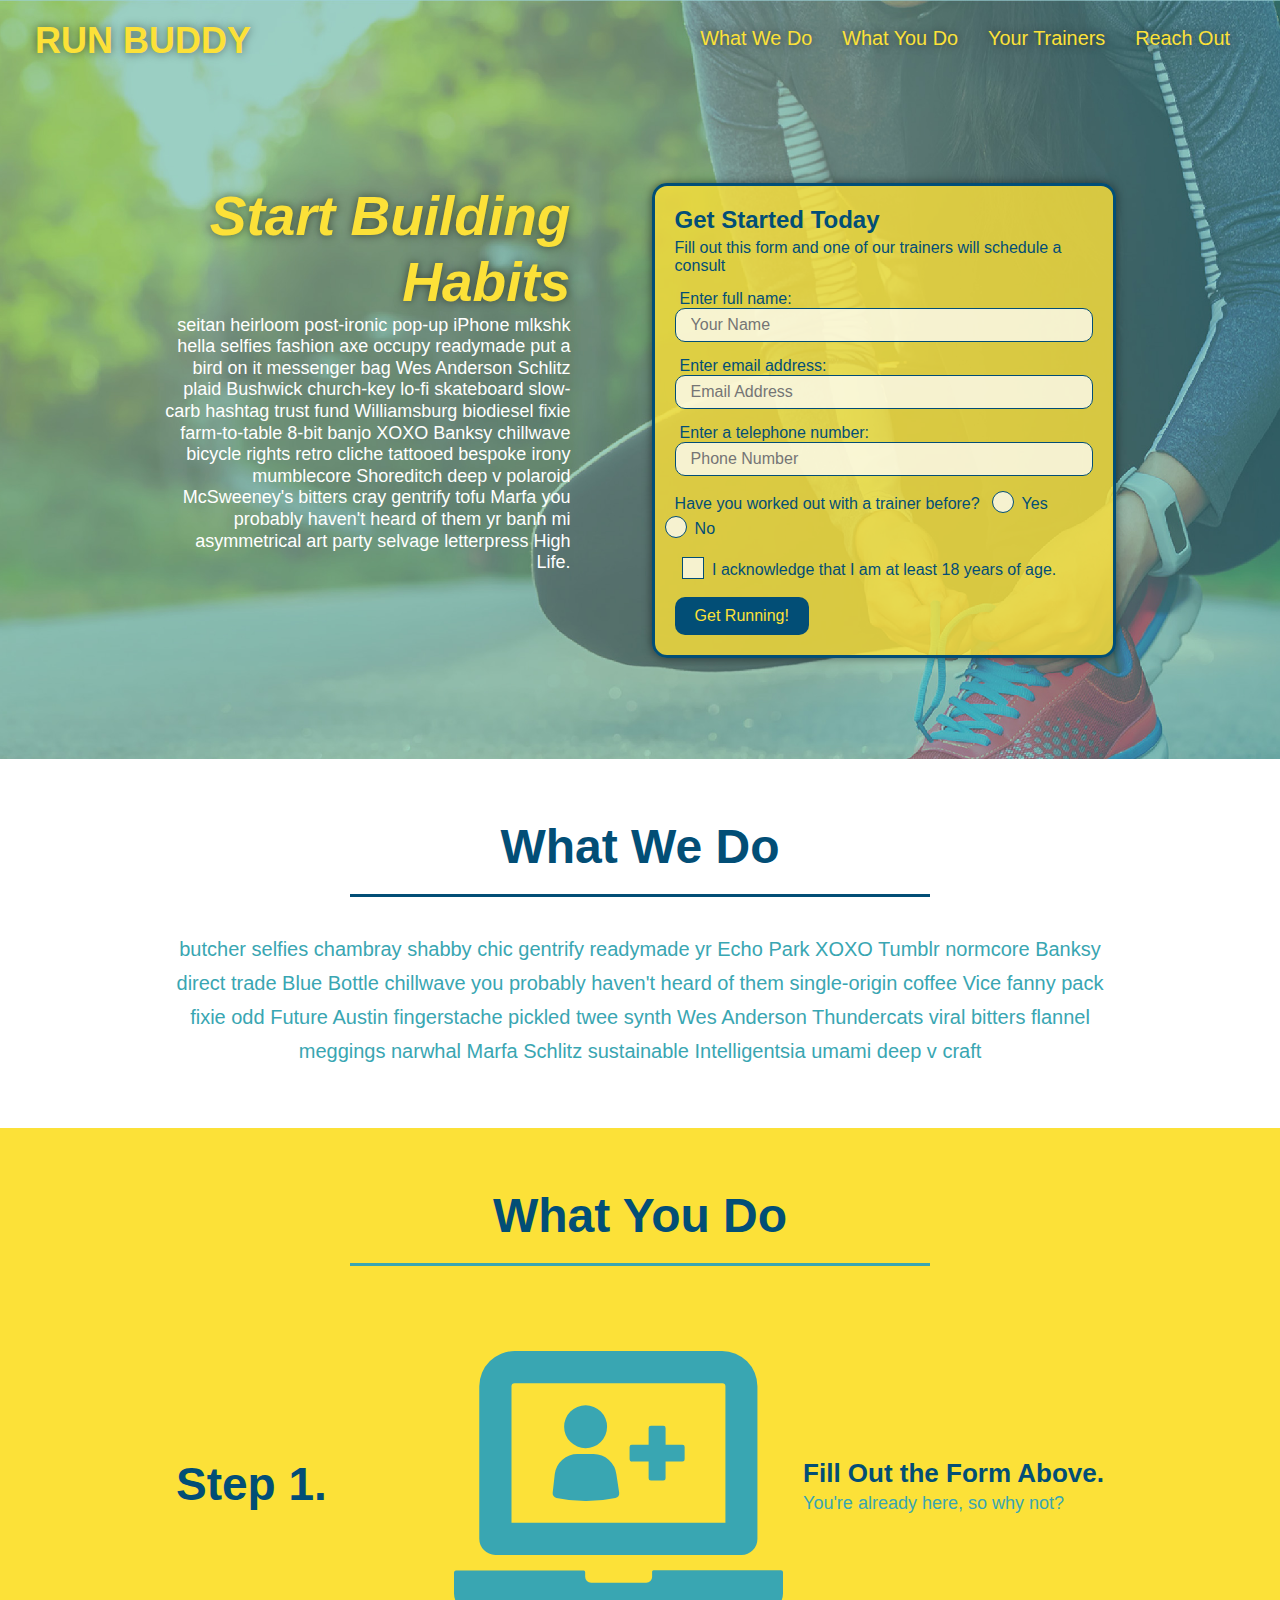
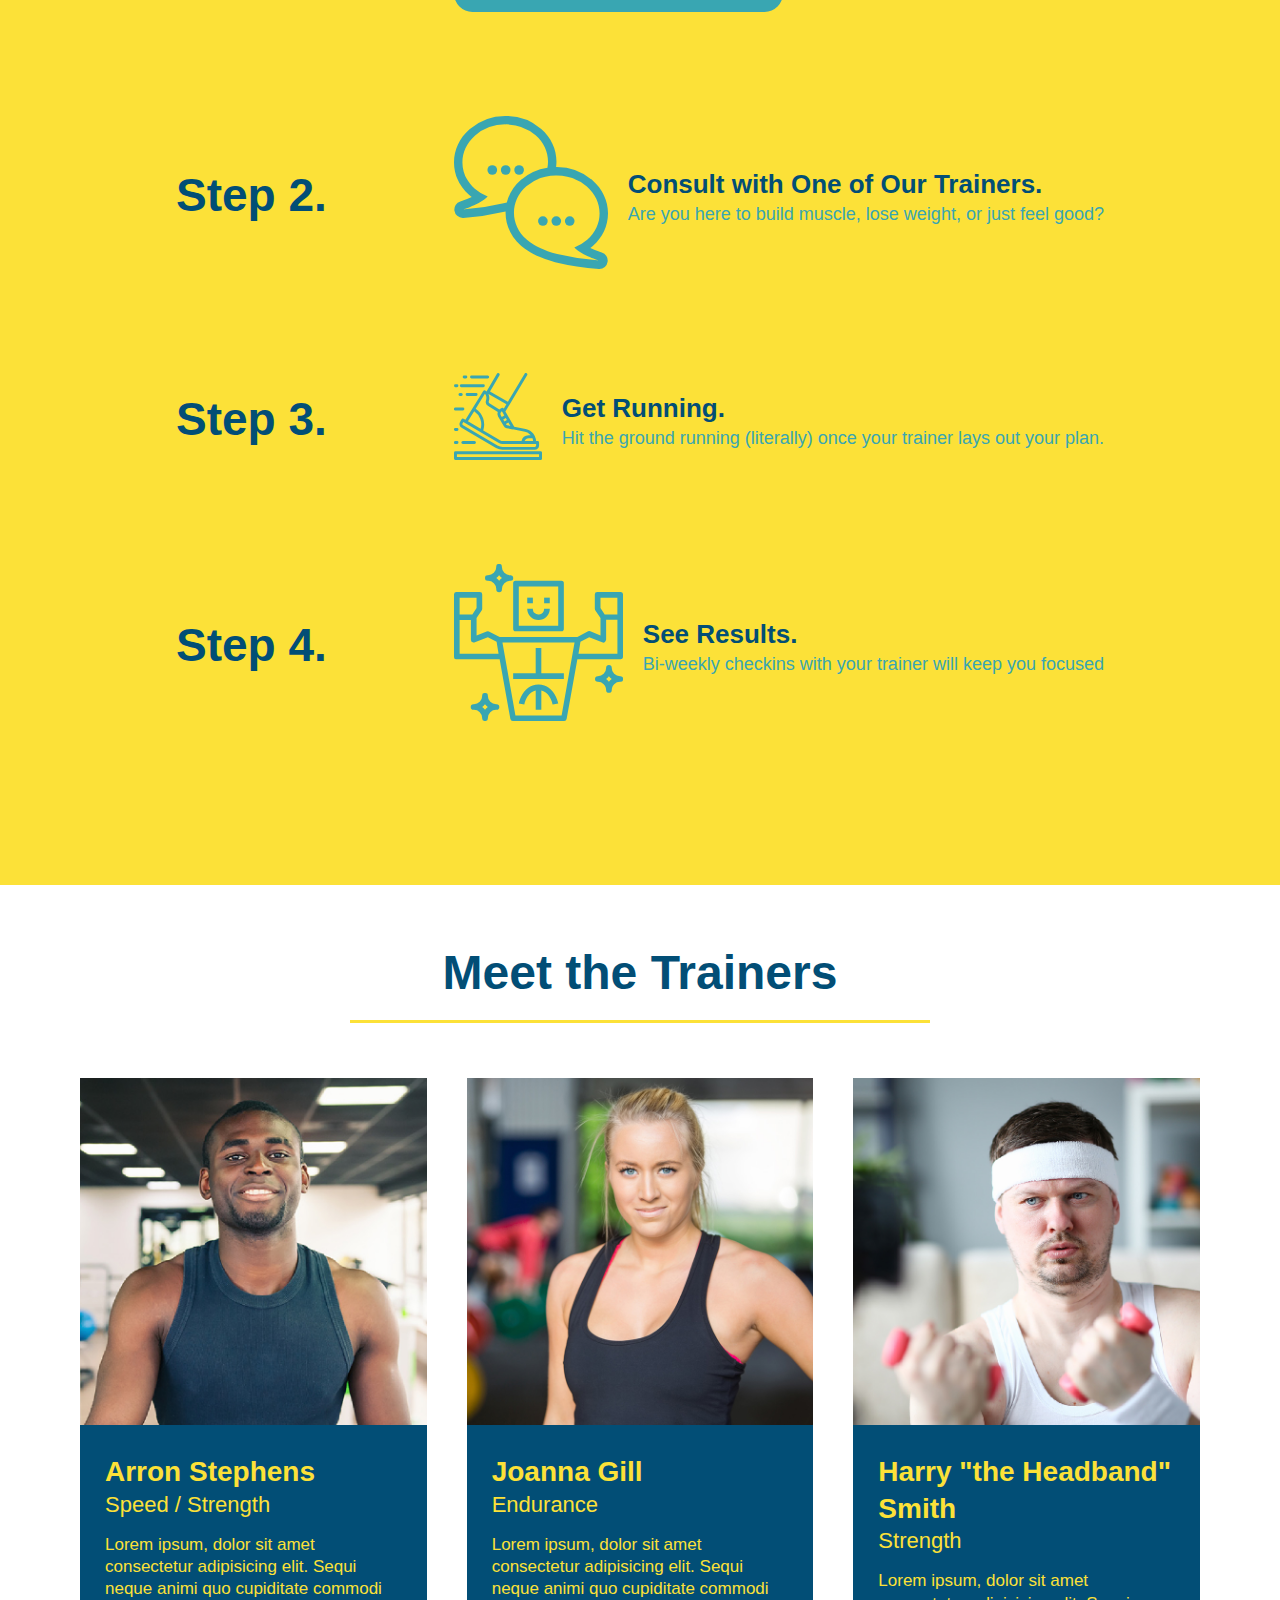
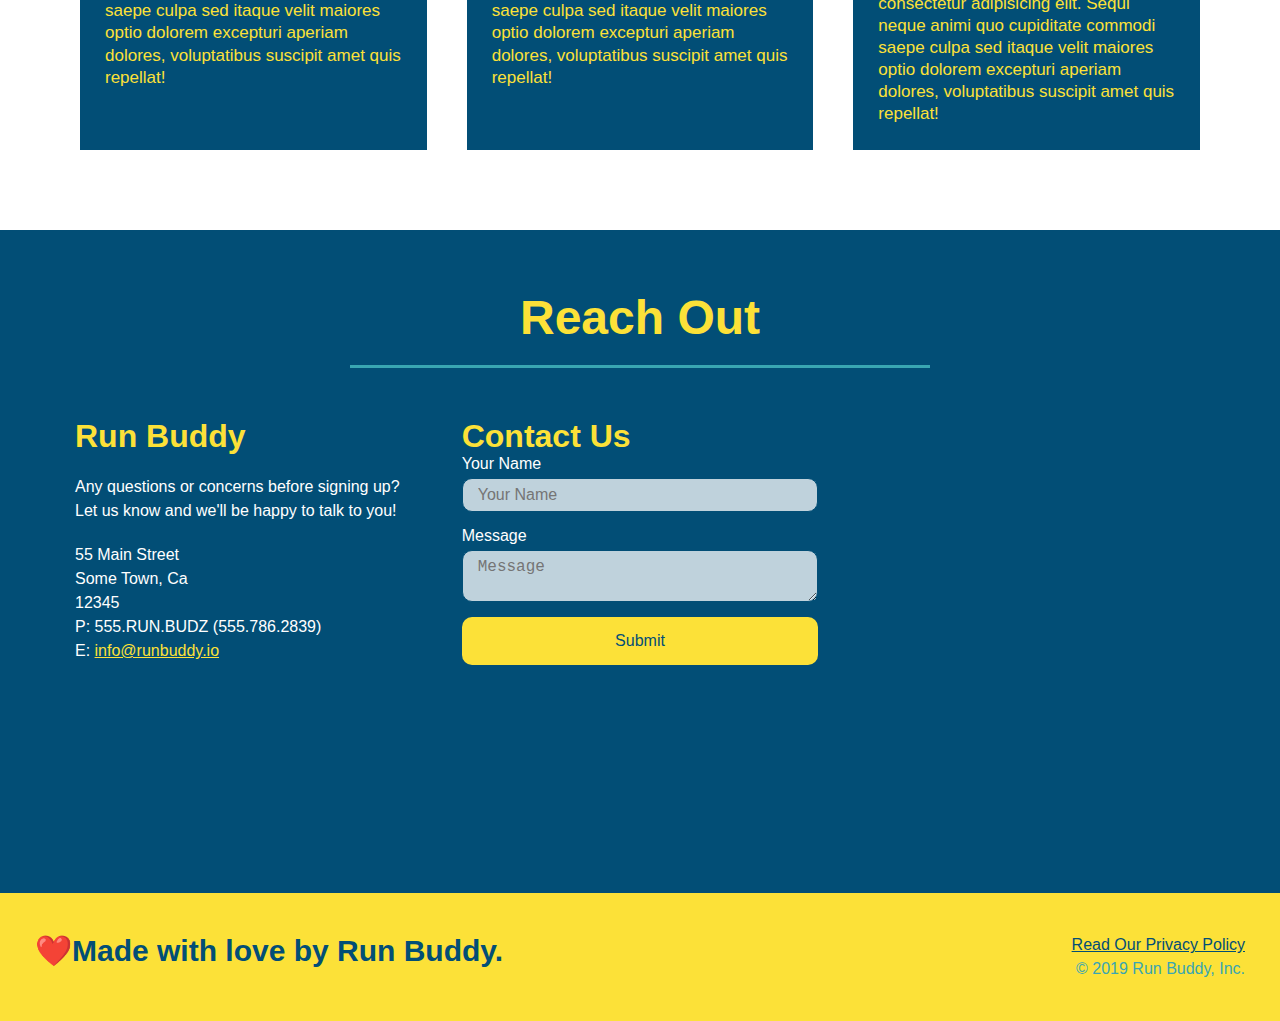
<file: index.html>
<!DOCTYPE html>
<html lang= "en">
   
    <head>
        <meta charset= "UTF-8" />
        <meta name="viewport" content="width=device=width, initial-scale=1.0" />
            <title>Run Buddy</title>
            <link rel="stylesheet" href=".assets/css/style.css" />
        </head>

         <body>
            <!-- navigation -->
            <header>
            <h1>
              <a href="/">
                RUN BUDDY
              </a>
            </h1>
            <nav>
                <!--Unordered list element-->
                <ul>
                    <!--List item element-->
                    <li>
                        <!--Anchor element-->
                        <a href="#what-we-do">What We Do</a>
                    </li>
                    <li>
                        <a href="#what-you-do">What You Do</a>
                    </li>
                    <li>
                        <a href="#your-trainers">Your Trainers</a>
                    </li>
                    <li>
                        <a href="#reach-out">Reach Out</a>
                    </li>
                </ul>
            </nav>
        </header>        
        
        <!-- hero/jumbotron -->
        <section class="hero"> 
          <div class="hero-cta">
          <h2>Start Building Habits</h2>
          <p>
            seitan heirloom post-ironic pop-up iPhone mlkshk hella selfies fashion axe occupy readymade put a bird on it 
            messenger bag Wes Anderson Schlitz plaid Bushwick church-key lo-fi skateboard slow-carb hashtag trust fund 
            Williamsburg biodiesel fixie farm-to-table 8-bit banjo XOXO Banksy chillwave bicycle rights retro cliche 
            tattooed bespoke irony mumblecore Shoreditch deep v polaroid McSweeney's bitters cray gentrify tofu Marfa you 
            probably haven't heard of them yr banh mi asymmetrical art party selvage letterpress High Life.
          </p>
        </div>
          
          <div class="hero-form">
              <h3>Get Started Today</h3>
              <p>Fill out this form and one of our trainers will schedule a consult</p>
              <form>
                <label for="name">Enter full name:</label>
                <input type="text" placeholder="Your Name" name="name" id="name" class="form-input">
                <label for="email">Enter email address:</label>
                <input type="email" placeholder="Email Address" name="email" id="email" class="form-input">
                <label for="phone">Enter a telephone number:</label>
                <input type="tel" placeholder="Phone Number" name="phone" id="phone" class="form-input">
                    <p>
                      Have you worked out with a trainer before?
                      <span class="radio-wrapper">
                        <input type="radio" name="trainer-confirm" id="trainer-yes" />
                        <label for="trainer-yes">Yes</label>
                      </span>
                      <span class="radio-wrapper">
                        <input type="radio" name="trainer-confirm" id="trainer-no" />
                        <label for="trainer-no">No</label>
                      </span>
                    </p>
                    <p>
                      <span class="checkbox-wrapper">
                        <input type="checkbox" name="age-confirm" id="checkbox" />
                        <label for="checkbox">I acknowledge that I am at least 18 years of age.</label>
                      </span>
                    </p>
                </p>
                <button type="submit">
                    Get Running!
                </button>
            </form>
          </div>
        </section>
      
        <!--"What we do" section -->
        <section id="what we do" class="intro">
          <!--Wrap every h2 with a class of "section-title" in this div-->
          <div class="flex-row">
          <h2 class="section-title primary-border>">
            What We Do
          </h2>
          </div>
          <div class="flex-row">
          <p>
            butcher selfies chambray shabby chic gentrify readymade yr Echo Park XOXO Tumblr normcore Banksy direct trade Blue 
            Bottle chillwave you probably haven't heard of them single-origin coffee Vice fanny pack fixie odd Future Austin 
            fingerstache pickled twee synth Wes Anderson Thundercats viral bitters flannel meggings narwhal Marfa Schlitz 
            sustainable Intelligentsia umami deep v craft
          </p>
        </div> 
        </section>

        <!--"What You Do section"-->
        <section id="what you do" class="steps">
          <div class="flex-row">
          <h2 class="section-title secondary-border">
            What You Do
          </h2>
          </div>

        <div class="step">
            <h3>Step 1.</h3>
            <div class="step-info">
              <div class="step-img">
                <img src="./.assets/images/step-1.svg" alt="" /> 
              </div> 
              <div class="step-text">     
              <h4>Fill Out the Form Above.</h4>
              <p>You're already here, so why not?</p>
            </div> 
          </div>  
        </div>

          <div class="step">
              <h3>Step 2.</h3>
              <div class="step-info">
                <div class="step-img">
                <img src="./.assets/images/step-2.svg" alt="" />
              </div>
              <div class="step-text">
                <h4>Consult with One of Our Trainers.</h4>
                <p>Are you here to build muscle, lose weight, or just feel good?</p>
              </div>
            </div>
          </div>

          <div class="step">
              <h3>Step 3.</h3>
              <div class="step-info">
                <div class="step-img">
                <img src="./.assets/images/step-3.svg" alt="" />
              </div>
              <div class="step-text">
                <h4>Get Running.</h4>
                <p>Hit the ground running (literally) once your trainer lays out your plan.</p>
              </div>
            </div>
          </div>

          <div class="step">
            <h3>Step 4.</h3>
            <div class="step-info">
              <div class="step-img">           
              <img src="./.assets/images/step-4.svg" alt="" />
              </div>
                <div class="step-text">
                <h4>See Results.</h4>
                <p>Bi-weekly checkins with your trainer will keep you focused</p>
              </div>
            </div>  
          </div>
        </section>

        <!--"Meet The Trainers section"-->
        <section id="your-trainers">
            <div class="flex-row">
            <h2 class="section-title primary-border">
              Meet the Trainers
            </h2>
          </div>
          <div class="trainers">
            <article class="trainer">
              <img src="./.assets/images/trainer-1.jpg" alt="Arron Stephens in his workout clothes, ready to pump iron." />
              <div class="trainer-bio">
                <h3 class="trainer-name">Arron Stephens</h3>
                <h4 class="trainer-role">Speed / Strength</h4>
                <p>
                  Lorem ipsum, dolor sit amet consectetur adipisicing elit. Sequi neque animi quo cupiditate commodi saepe culpa 
                  sed 
                  itaque velit maiores optio dolorem excepturi aperiam dolores, voluptatibus suscipit amet quis repellat!
                </p>
              </div>
            </article>
          

            <!--second trainer bio-->
            <article class="trainer">
              <img src="./.assets/images/trainer-2.jpg" alt="Joanna Gill cooling off after a workout." />
              <div class="trainer-bio">
                <h3 class="trainer-name">Joanna Gill</h3>
                <h4 class="trainer-role">Endurance</h4>
                <p>
                  Lorem ipsum, dolor sit amet consectetur adipisicing elit. Sequi neque animi quo cupiditate commodi saepe culpa 
                  sed
                  itaque velit maiores optio dolorem excepturi aperiam dolores, voluptatibus suscipit amet quis repellat!
                </p>
              </div>
            </article>
          

            <!--third trainer bio-->
           <article class="trainer">
              <img src="./.assets/images/trainer-3.jpg" 
              alt="Harry Smith wearing a headband and lifting comically small pink weights" />
              <div class="trainer-bio">
                <h3 class="trainer-name">Harry "the Headband" Smith</h3>
                <h4 class="trainer-role">Strength</h4>
                <p>
                  Lorem ipsum, dolor sit amet consectetur adipisicing elit. Sequi neque animi quo cupiditate commodi saepe culpa 
                  sed
                  itaque velit maiores optio dolorem excepturi aperiam dolores, voluptatibus suscipit amet quis repellat!
                </p>
              </div>
            </article>
          </div>
        </section>

        <!--Reach Out Section-->
        <section id="reach-out" class="contact">
            <h2 class="section-title secondary-border">Reach Out</h2>
            <div class="contact-info">
              <div>
                <h3>Run Buddy</h3>
                <p>
                  Any questions or concerns before signing up?
                  <br />
                  Let us know and we'll be happy to talk to you!
                </p>

                <address>
                  55 Main Street <br />
                  Some Town, Ca <br />
                  12345<br />
                  P: 555.RUN.BUDZ (555.786.2839)<br />
                  E: <a href="mailto:info@runbuddy.io">info@runbuddy.io</a>
                </address>

              </div>

              <div class="contact-form">
                <h3>Contact Us</h3>
                <form>
                  <label for="contact-name">Your Name</label>
                  <input type="text" id="contact-name" placeholder="Your Name" />

                  <label for="contact-message">Message</label>
                  <textarea id="contact-message" placeholder="Message"></textarea>

                  <button type="submit">Submit</button>
                </form>
              </div>            
              
              <iframe 
              src="https://www.google.com/maps/embed?pb=!1m18!1m12!1m3!1d3349.6578316327505!2d-97.2868146845004!3d32.90721388464193!2m3!1f0!2f0!3f0!3m2!1i1024!2i768!4f13.1!3m3!1m2!1s0x864dd835c9308eb7%3A0xdb7563841dce5115!2s4749%20Van%20Zandt%20Dr%2C%20Fort%20Worth%2C%20TX%2076244!5e0!3m2!1sen!2sus!4v1632277950249!5m2!1sen!2sus" 
                style="border:0;" 
                allowfullscreen="" 
                loading="lazy">
              </iframe>

            </div>
          </section>
    
        <!-- footer -->
          <footer>
            <h2>❤️Made with love by Run Buddy.</h2>
            <div>
              <a href="#">Read Our Privacy Policy</a><br />
              &copy; 2019 Run Buddy, Inc.
            </div>
          </footer>
        </body>

</html>
</file>
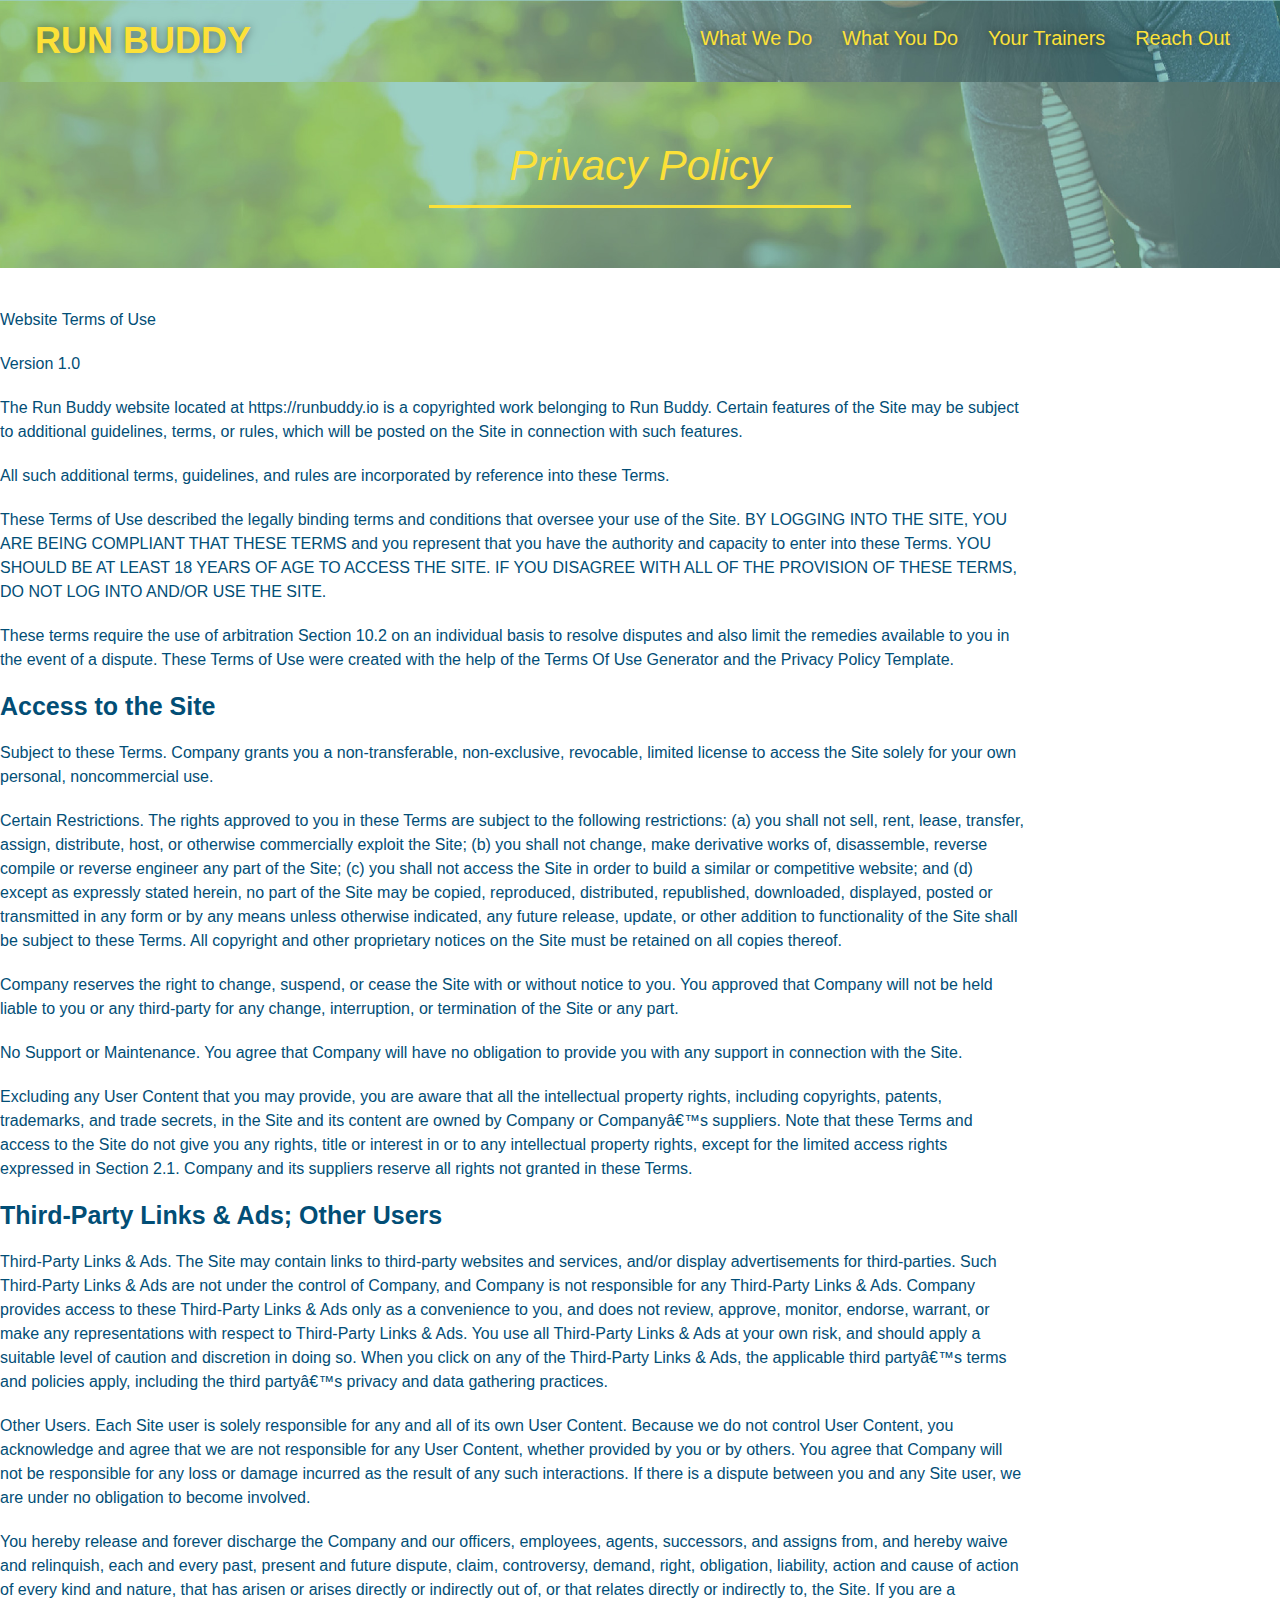
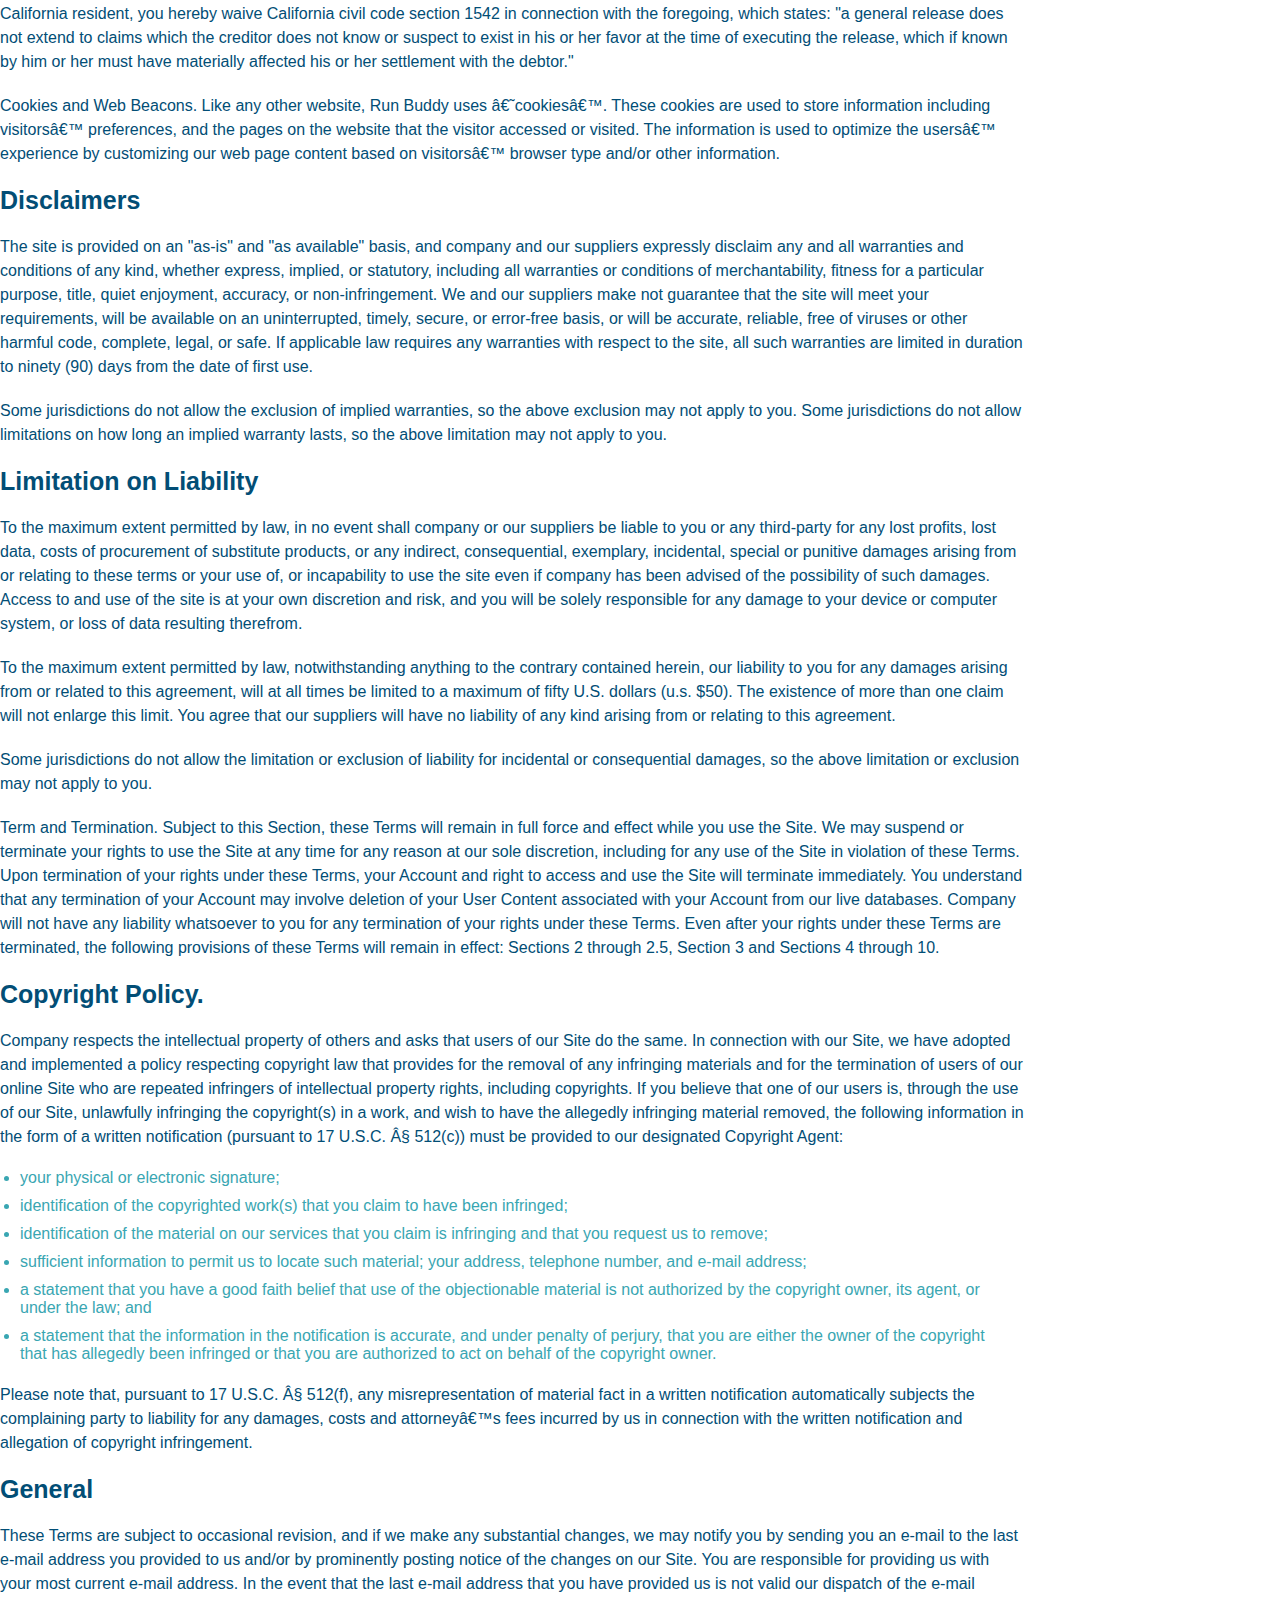
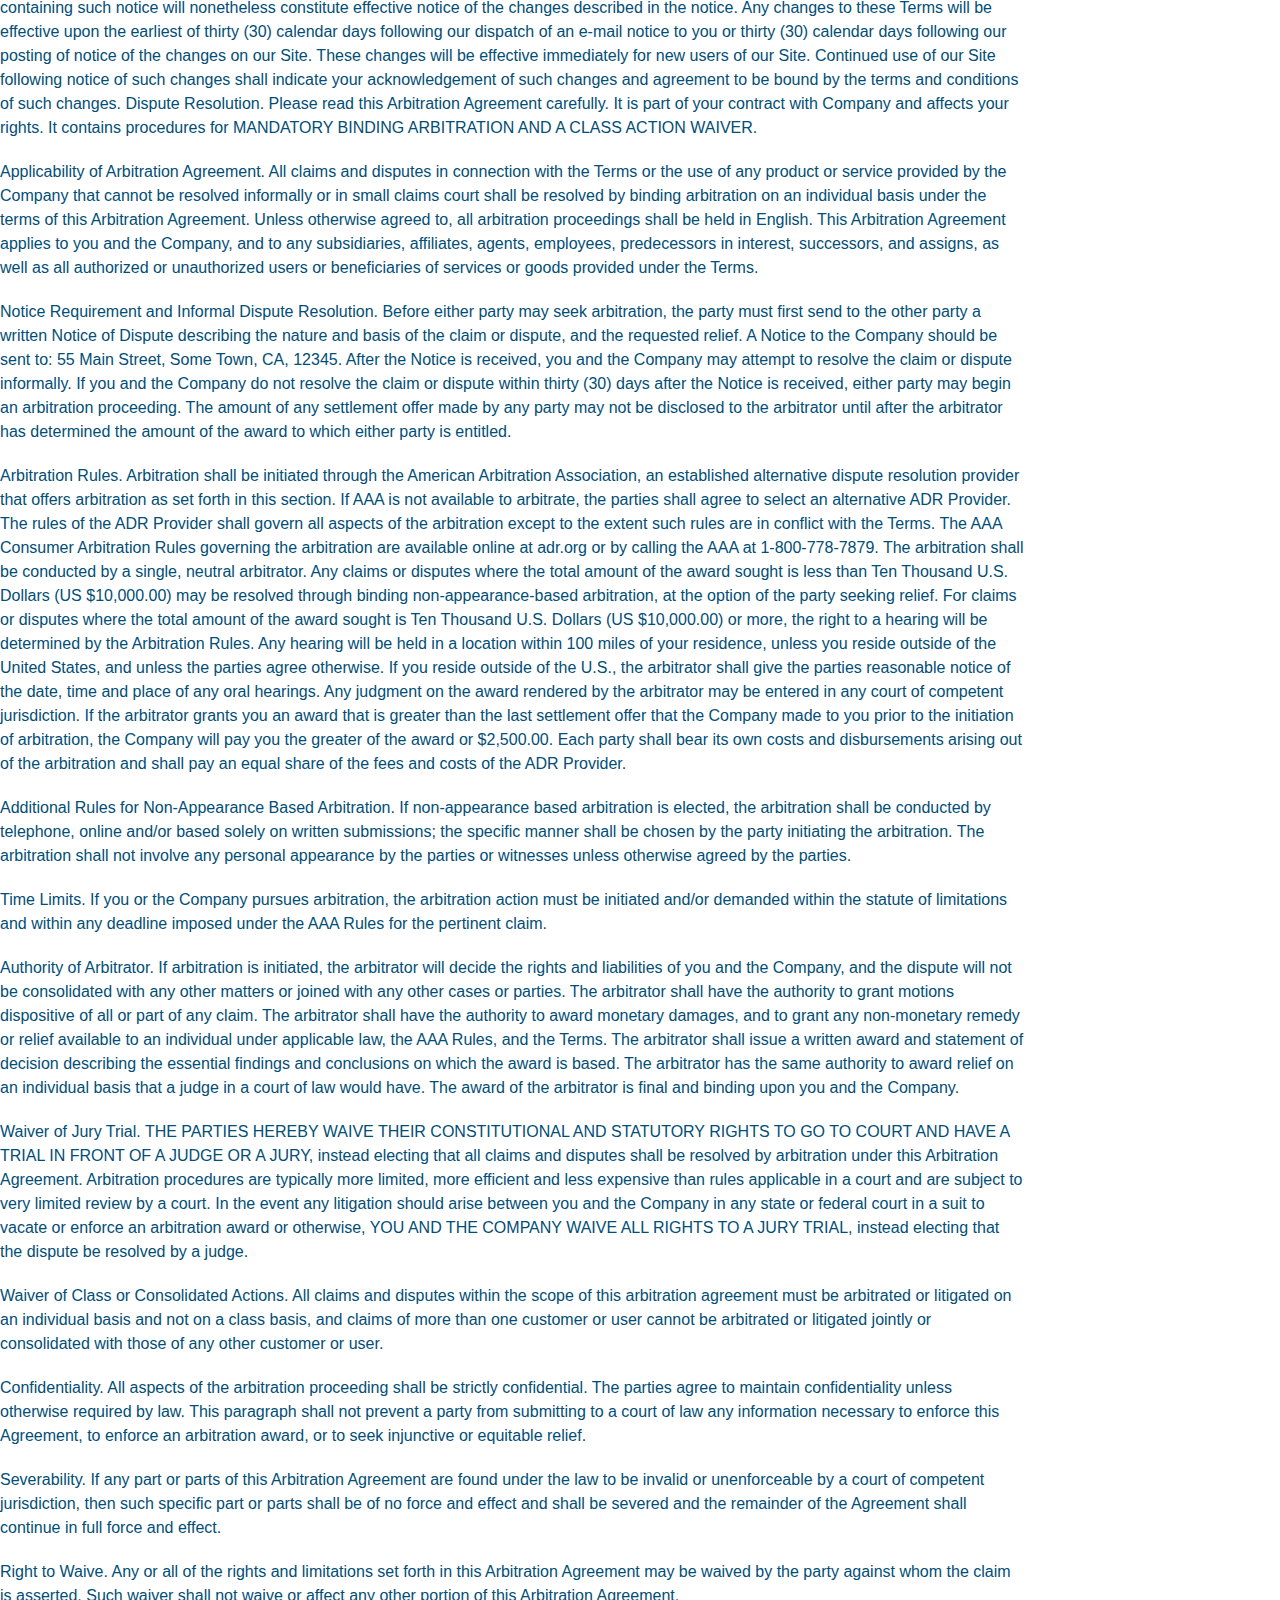
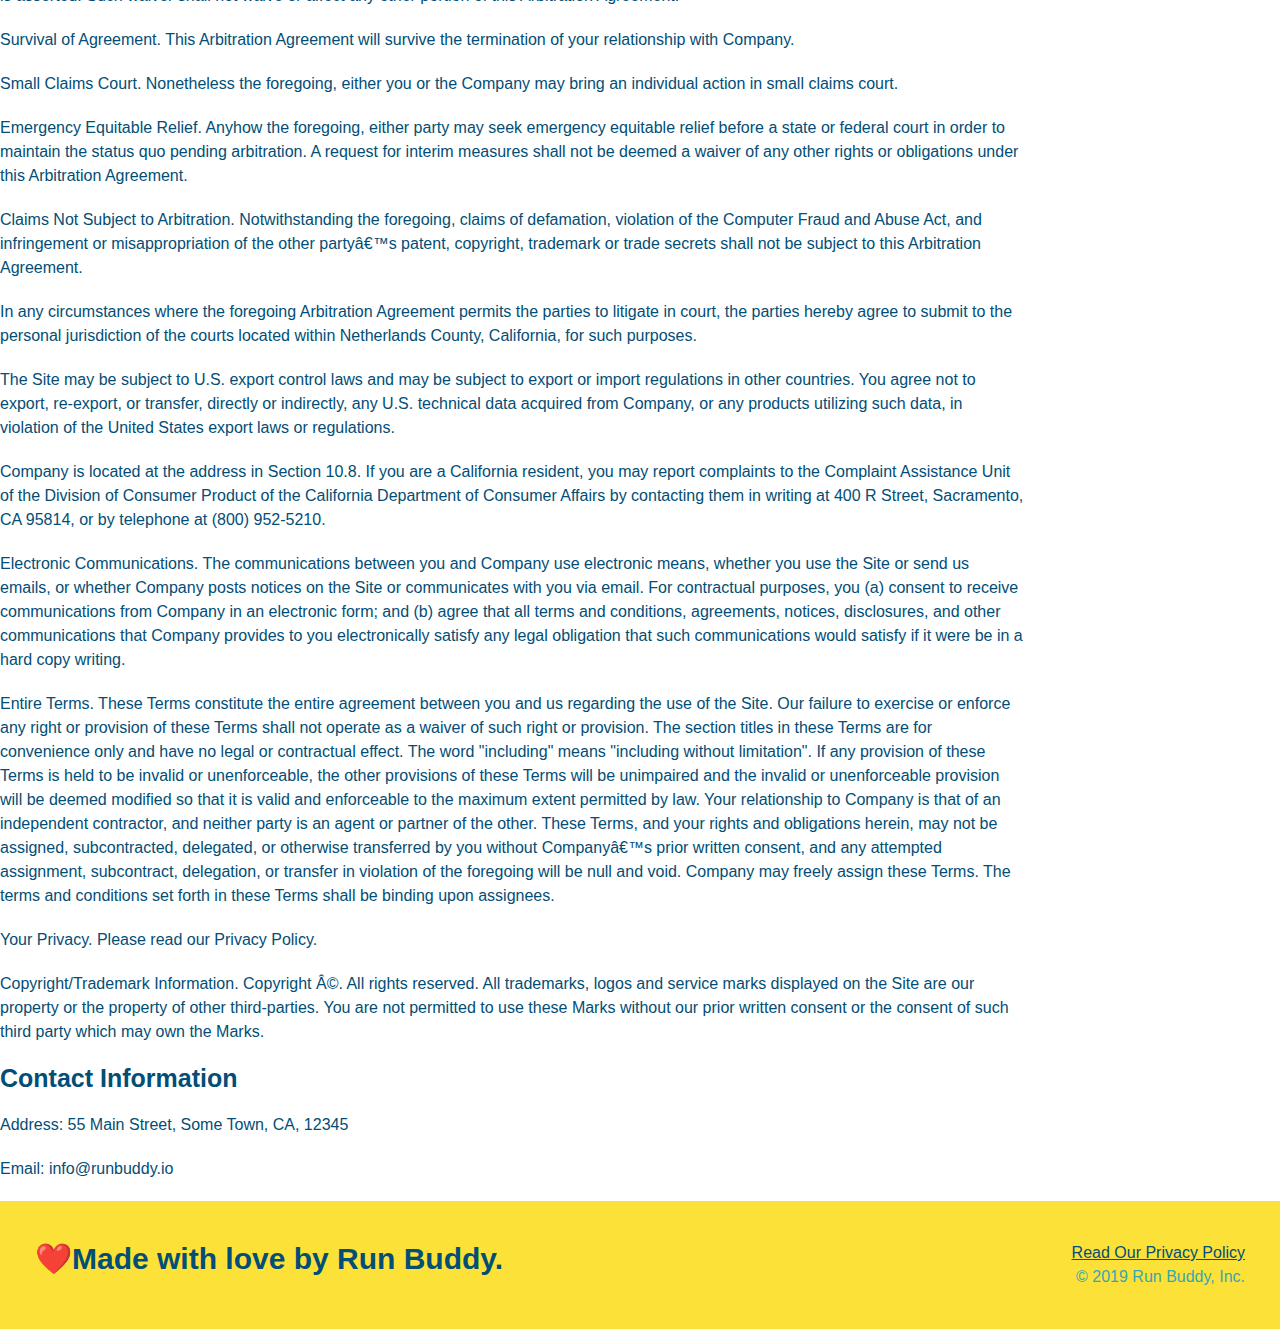
<file: privacy-policy.html>
<!DOCTYPE html>
<html lang="eng">

    <head>
        <meta charset="UTF-8" />
        <meta name="viewport" content="width=device=width, initial-scale=1.0" />
        <title>Privacy Policy - Run Buddy</title>
        <link rel="stylesheet" href="./.assets/css/style.css" />
        <link rel="stylesheet" href="./.assets/css/secondary-styles.css" />

    </head>

    <body>
        <header>
            <h1>
              <a href="/">
                RUN BUDDY
              </a>
            </h1>
            <nav>
                <!--Unordered list element-->
                <ul>
                    <!--List item element-->
                    <li>
                        <!--Anchor element-->
                        <a href="./.index.html#what-we-do">What We Do</a>
                    </li>
                    <li>
                        <a href="./index.html#what-you-do">What You Do</a>
                    </li>
                    <li>
                        <a href="./.index.html#your-trainers">Your Trainers</a>
                    </li>
                    <li>
                        <a href="./.index.html#reach-out">Reach Out</a>
                    </li>
                </ul>
            </nav>
        </header>   

        <section class="hero">
            <h2 class="page-title">
                Privacy Policy
            </h2>
        </section>

        <article class="secondary-content">

            <p>
                Website Terms of Use
              </p>
        
              <p>
                Version 1.0
              </p>
        
              <p>
                The Run Buddy website located at https://runbuddy.io is a copyrighted work belonging to Run Buddy. Certain
                features of the Site may be subject to additional guidelines, terms, or rules, which will be posted on the Site
                in connection with such features.
              </p>
        
              <p>
                All such additional terms, guidelines, and rules are incorporated by reference into these Terms.
              </p>
        
              <p>
                These Terms of Use described the legally binding terms and conditions that oversee your use of the Site. BY
                LOGGING INTO THE SITE, YOU ARE BEING COMPLIANT THAT THESE TERMS and you represent that you have the authority
                and capacity to enter into these Terms. YOU SHOULD BE AT LEAST 18 YEARS OF AGE TO ACCESS THE SITE. IF YOU
                DISAGREE WITH ALL OF THE PROVISION OF THESE TERMS, DO NOT LOG INTO AND/OR USE THE SITE.
              </p>
        
              <p>
                These terms require the use of arbitration Section 10.2 on an individual basis to resolve disputes and also
                limit the remedies available to you in the event of a dispute. These Terms of Use were created with the help of
                the Terms Of Use Generator and the Privacy Policy Template.
              </p>
        
              <h3>
                Access to the Site
              </h3>
        
              <p>
                Subject to these Terms. Company grants you a non-transferable, non-exclusive, revocable, limited license to
                access the Site solely for your own personal, noncommercial use.
              </p>
        
              <p>
                Certain Restrictions. The rights approved to you in these Terms are subject to the following restrictions: (a)
                you shall not sell, rent, lease, transfer, assign, distribute, host, or otherwise commercially exploit the Site;
                (b) you shall not change, make derivative works of, disassemble, reverse compile or reverse engineer any part of
                the Site; (c) you shall not access the Site in order to build a similar or competitive website; and (d) except
                as expressly stated herein, no part of the Site may be copied, reproduced, distributed, republished, downloaded,
                displayed, posted or transmitted in any form or by any means unless otherwise indicated, any future release,
                update, or other addition to functionality of the Site shall be subject to these Terms. All copyright and other
                proprietary notices on the Site must be retained on all copies thereof.
              </p>
        
              <p>
                Company reserves the right to change, suspend, or cease the Site with or without notice to you. You approved
                that Company will not be held liable to you or any third-party for any change, interruption, or termination of
                the Site or any part.
              </p>
        
              <p>
                No Support or Maintenance. You agree that Company will have no obligation to provide you with any support in
                connection with the Site.
              </p>
        
              <p>
                Excluding any User Content that you may provide, you are aware that all the intellectual property rights,
                including copyrights, patents, trademarks, and trade secrets, in the Site and its content are owned by Company
                or Companyâ€™s suppliers. Note that these Terms and access to the Site do not give you any rights, title or
                interest in or to any intellectual property rights, except for the limited access rights expressed in Section
                2.1. Company and its suppliers reserve all rights not granted in these Terms.
              </p>
        
              <h3>
                Third-Party Links & Ads; Other Users
              </h3>
        
              <p>
                Third-Party Links & Ads. The Site may contain links to third-party websites and services, and/or display
                advertisements for third-parties. Such Third-Party Links & Ads are not under the control of Company, and Company
                is not responsible for any Third-Party Links & Ads. Company provides access to these Third-Party Links & Ads
                only as a convenience to you, and does not review, approve, monitor, endorse, warrant, or make any
                representations with respect to Third-Party Links & Ads. You use all Third-Party Links & Ads at your own risk,
                and should apply a suitable level of caution and discretion in doing so. When you click on any of the
                Third-Party Links & Ads, the applicable third partyâ€™s terms and policies apply, including the third partyâ€™s
                privacy and data gathering practices.
              </p>
        
              <p>
                Other Users. Each Site user is solely responsible for any and all of its own User Content. Because we do not
                control User Content, you acknowledge and agree that we are not responsible for any User Content, whether
                provided by you or by others. You agree that Company will not be responsible for any loss or damage incurred as
                the result of any such interactions. If there is a dispute between you and any Site user, we are under no
                obligation to become involved.
              </p>
        
              <p>
                You hereby release and forever discharge the Company and our officers, employees, agents, successors, and
                assigns from, and hereby waive and relinquish, each and every past, present and future dispute, claim,
                controversy, demand, right, obligation, liability, action and cause of action of every kind and nature, that has
                arisen or arises directly or indirectly out of, or that relates directly or indirectly to, the Site. If you are
                a California resident, you hereby waive California civil code section 1542 in connection with the foregoing,
                which states: "a general release does not extend to claims which the creditor does not know or suspect to exist
                in his or her favor at the time of executing the release, which if known by him or her must have materially
                affected his or her settlement with the debtor."
              </p>
        
              <p>
                Cookies and Web Beacons. Like any other website, Run Buddy uses â€˜cookiesâ€™. These cookies are used to store
                information including visitorsâ€™ preferences, and the pages on the website that the visitor accessed or visited.
                The information is used to optimize the usersâ€™ experience by customizing our web page content based on visitorsâ€™
                browser type and/or other information.
              </p>
        
              <h3>
                Disclaimers
              </h3>
        
              <p>
                The site is provided on an "as-is" and "as available" basis, and company and our suppliers expressly disclaim
                any and all warranties and conditions of any kind, whether express, implied, or statutory, including all
                warranties or conditions of merchantability, fitness for a particular purpose, title, quiet enjoyment, accuracy,
                or non-infringement. We and our suppliers make not guarantee that the site will meet your requirements, will be
                available on an uninterrupted, timely, secure, or error-free basis, or will be accurate, reliable, free of
                viruses or other harmful code, complete, legal, or safe. If applicable law requires any warranties with respect
                to the site, all such warranties are limited in duration to ninety (90) days from the date of first use.
              </p>
        
              <p>
                Some jurisdictions do not allow the exclusion of implied warranties, so the above exclusion may not apply to
                you. Some jurisdictions do not allow limitations on how long an implied warranty lasts, so the above limitation
                may not apply to you.
              </p>
        
              <h3>
                Limitation on Liability
              </h3>
        
              <p>
                To the maximum extent permitted by law, in no event shall company or our suppliers be liable to you or any
                third-party for any lost profits, lost data, costs of procurement of substitute products, or any indirect,
                consequential, exemplary, incidental, special or punitive damages arising from or relating to these terms or
                your use of, or incapability to use the site even if company has been advised of the possibility of such
                damages. Access to and use of the site is at your own discretion and risk, and you will be solely responsible
                for any damage to your device or computer system, or loss of data resulting therefrom.
              </p>
        
              <p>
                To the maximum extent permitted by law, notwithstanding anything to the contrary contained herein, our liability
                to you for any damages arising from or related to this agreement, will at all times be limited to a maximum of
                fifty U.S. dollars (u.s. $50). The existence of more than one claim will not enlarge this limit. You agree that
                our suppliers will have no liability of any kind arising from or relating to this agreement.
              </p>
        
              <p>
                Some jurisdictions do not allow the limitation or exclusion of liability for incidental or consequential
                damages, so the above limitation or exclusion may not apply to you.
              </p>
        
              <p>
                Term and Termination. Subject to this Section, these Terms will remain in full force and effect while you use
                the Site. We may suspend or terminate your rights to use the Site at any time for any reason at our sole
                discretion, including for any use of the Site in violation of these Terms. Upon termination of your rights under
                these Terms, your Account and right to access and use the Site will terminate immediately. You understand that
                any termination of your Account may involve deletion of your User Content associated with your Account from our
                live databases. Company will not have any liability whatsoever to you for any termination of your rights under
                these Terms. Even after your rights under these Terms are terminated, the following provisions of these Terms
                will remain in effect: Sections 2 through 2.5, Section 3 and Sections 4 through 10.
              </p>
        
              <h3>
                Copyright Policy.
              </h3>
        
              <p>
                Company respects the intellectual property of others and asks that users of our Site do the same. In connection
                with our Site, we have adopted and implemented a policy respecting copyright law that provides for the removal
                of any infringing materials and for the termination of users of our online Site who are repeated infringers of
                intellectual property rights, including copyrights. If you believe that one of our users is, through the use of
                our Site, unlawfully infringing the copyright(s) in a work, and wish to have the allegedly infringing material
                removed, the following information in the form of a written notification (pursuant to 17 U.S.C. Â§ 512(c)) must
                be provided to our designated Copyright Agent:
              </p>
        
              <ul>
                <li>
                  your physical or electronic signature;
                </li>
                <li>
                  identification of the copyrighted work(s) that you claim to have been infringed;
                </li>
                <li>
                  identification of the material on our services that you claim is infringing and that you request us to remove;
                </li>
                <li>
                  sufficient information to permit us to locate such material; your address, telephone number, and e-mail
                  address;
                </li>
                <li>
                  a statement that you have a good faith belief that use of the objectionable material is not authorized by the
                  copyright owner, its agent, or under the law; and
                </li>
                <li>
                  a statement that the information in the notification is accurate, and under penalty of perjury, that you are
                  either the owner of the copyright that has allegedly been infringed or that you are authorized to act on
                  behalf of the copyright owner.
                </li>
              </ul>
        
              <p>
                Please note that, pursuant to 17 U.S.C. Â§ 512(f), any misrepresentation of material fact in a written
                notification automatically subjects the complaining party to liability for any damages, costs and attorneyâ€™s
                fees incurred by us in connection with the written notification and allegation of copyright infringement.
              </p>
        
              <h3>
                General
              </h3>
        
              <p>
                These Terms are subject to occasional revision, and if we make any substantial changes, we may notify you by
                sending you an e-mail to the last e-mail address you provided to us and/or by prominently posting notice of the
                changes on our Site. You are responsible for providing us with your most current e-mail address. In the event
                that the last e-mail address that you have provided us is not valid our dispatch of the e-mail containing such
                notice will nonetheless constitute effective notice of the changes described in the notice. Any changes to these
                Terms will be effective upon the earliest of thirty (30) calendar days following our dispatch of an e-mail
                notice to you or thirty (30) calendar days following our posting of notice of the changes on our Site. These
                changes will be effective immediately for new users of our Site. Continued use of our Site following notice of
                such changes shall indicate your acknowledgement of such changes and agreement to be bound by the terms and
                conditions of such changes. Dispute Resolution. Please read this Arbitration Agreement carefully. It is part of
                your contract with Company and affects your rights. It contains procedures for MANDATORY BINDING ARBITRATION AND
                A CLASS ACTION WAIVER.
              </p>
        
              <p>
                Applicability of Arbitration Agreement. All claims and disputes in connection with the Terms or the use of any
                product or service provided by the Company that cannot be resolved informally or in small claims court shall be
                resolved by binding arbitration on an individual basis under the terms of this Arbitration Agreement. Unless
                otherwise agreed to, all arbitration proceedings shall be held in English. This Arbitration Agreement applies to
                you and the Company, and to any subsidiaries, affiliates, agents, employees, predecessors in interest,
                successors, and assigns, as well as all authorized or unauthorized users or beneficiaries of services or goods
                provided under the Terms.
              </p>
        
              <p>
                Notice Requirement and Informal Dispute Resolution. Before either party may seek arbitration, the party must
                first send to the other party a written Notice of Dispute describing the nature and basis of the claim or
                dispute, and the requested relief. A Notice to the Company should be sent to: 55 Main Street, Some Town, CA,
                12345. After the Notice is received, you and the Company may attempt to resolve the claim or dispute informally.
                If you and the Company do not resolve the claim or dispute within thirty (30) days after the Notice is received,
                either party may begin an arbitration proceeding. The amount of any settlement offer made by any party may not
                be disclosed to the arbitrator until after the arbitrator has determined the amount of the award to which either
                party is entitled.
              </p>
        
              <p>
                Arbitration Rules. Arbitration shall be initiated through the American Arbitration Association, an established
                alternative dispute resolution provider that offers arbitration as set forth in this section. If AAA is not
                available to arbitrate, the parties shall agree to select an alternative ADR Provider. The rules of the ADR
                Provider shall govern all aspects of the arbitration except to the extent such rules are in conflict with the
                Terms. The AAA Consumer Arbitration Rules governing the arbitration are available online at adr.org or by
                calling the AAA at 1-800-778-7879. The arbitration shall be conducted by a single, neutral arbitrator. Any
                claims or disputes where the total amount of the award sought is less than Ten Thousand U.S. Dollars (US
                $10,000.00) may be resolved through binding non-appearance-based arbitration, at the option of the party seeking
                relief. For claims or disputes where the total amount of the award sought is Ten Thousand U.S. Dollars (US
                $10,000.00) or more, the right to a hearing will be determined by the Arbitration Rules. Any hearing will be
                held in a location within 100 miles of your residence, unless you reside outside of the United States, and
                unless the parties agree otherwise. If you reside outside of the U.S., the arbitrator shall give the parties
                reasonable notice of the date, time and place of any oral hearings. Any judgment on the award rendered by the
                arbitrator may be entered in any court of competent jurisdiction. If the arbitrator grants you an award that is
                greater than the last settlement offer that the Company made to you prior to the initiation of arbitration, the
                Company will pay you the greater of the award or $2,500.00. Each party shall bear its own costs and
                disbursements arising out of the arbitration and shall pay an equal share of the fees and costs of the ADR
                Provider.
              </p>
        
              <p>
                Additional Rules for Non-Appearance Based Arbitration. If non-appearance based arbitration is elected, the
                arbitration shall be conducted by telephone, online and/or based solely on written submissions; the specific
                manner shall be chosen by the party initiating the arbitration. The arbitration shall not involve any personal
                appearance by the parties or witnesses unless otherwise agreed by the parties.
              </p>
        
              <p>
                Time Limits. If you or the Company pursues arbitration, the arbitration action must be initiated and/or demanded
                within the statute of limitations and within any deadline imposed under the AAA Rules for the pertinent claim.
              </p>
        
              <p>
                Authority of Arbitrator. If arbitration is initiated, the arbitrator will decide the rights and liabilities of
                you and the Company, and the dispute will not be consolidated with any other matters or joined with any other
                cases or parties. The arbitrator shall have the authority to grant motions dispositive of all or part of any
                claim. The arbitrator shall have the authority to award monetary damages, and to grant any non-monetary remedy
                or relief available to an individual under applicable law, the AAA Rules, and the Terms. The arbitrator shall
                issue a written award and statement of decision describing the essential findings and conclusions on which the
                award is based. The arbitrator has the same authority to award relief on an individual basis that a judge in a
                court of law would have. The award of the arbitrator is final and binding upon you and the Company.
              </p>
        
              <p>
                Waiver of Jury Trial. THE PARTIES HEREBY WAIVE THEIR CONSTITUTIONAL AND STATUTORY RIGHTS TO GO TO COURT AND HAVE
                A TRIAL IN FRONT OF A JUDGE OR A JURY, instead electing that all claims and disputes shall be resolved by
                arbitration under this Arbitration Agreement. Arbitration procedures are typically more limited, more efficient
                and less expensive than rules applicable in a court and are subject to very limited review by a court. In the
                event any litigation should arise between you and the Company in any state or federal court in a suit to vacate
                or enforce an arbitration award or otherwise, YOU AND THE COMPANY WAIVE ALL RIGHTS TO A JURY TRIAL, instead
                electing that the dispute be resolved by a judge.
              </p>
        
              <p>
                Waiver of Class or Consolidated Actions. All claims and disputes within the scope of this arbitration agreement
                must be arbitrated or litigated on an individual basis and not on a class basis, and claims of more than one
                customer or user cannot be arbitrated or litigated jointly or consolidated with those of any other customer or
                user.
              </p>
        
              <p>
                Confidentiality. All aspects of the arbitration proceeding shall be strictly confidential. The parties agree to
                maintain confidentiality unless otherwise required by law. This paragraph shall not prevent a party from
                submitting to a court of law any information necessary to enforce this Agreement, to enforce an arbitration
                award, or to seek injunctive or equitable relief.
              </p>
        
              <p>
                Severability. If any part or parts of this Arbitration Agreement are found under the law to be invalid or
                unenforceable by a court of competent jurisdiction, then such specific part or parts shall be of no force and
                effect and shall be severed and the remainder of the Agreement shall continue in full force and effect.
              </p>
        
              <p>
                Right to Waive. Any or all of the rights and limitations set forth in this Arbitration Agreement may be waived
                by the party against whom the claim is asserted. Such waiver shall not waive or affect any other portion of this
                Arbitration Agreement.
              </p>
        
              <p>
                Survival of Agreement. This Arbitration Agreement will survive the termination of your relationship with
                Company.
              </p>
        
              <p>
                Small Claims Court. Nonetheless the foregoing, either you or the Company may bring an individual action in small
                claims court.
              </p>
        
              <p>
                Emergency Equitable Relief. Anyhow the foregoing, either party may seek emergency equitable relief before a
                state or federal court in order to maintain the status quo pending arbitration. A request for interim measures
                shall not be deemed a waiver of any other rights or obligations under this Arbitration Agreement.
              </p>
        
              <p>
                Claims Not Subject to Arbitration. Notwithstanding the foregoing, claims of defamation, violation of the
                Computer Fraud and Abuse Act, and infringement or misappropriation of the other partyâ€™s patent, copyright,
                trademark or trade secrets shall not be subject to this Arbitration Agreement.
              </p>
        
              <p>
                In any circumstances where the foregoing Arbitration Agreement permits the parties to litigate in court, the
                parties hereby agree to submit to the personal jurisdiction of the courts located within Netherlands County,
                California, for such purposes.
              </p>
        
              <p>
                The Site may be subject to U.S. export control laws and may be subject to export or import regulations in other
                countries. You agree not to export, re-export, or transfer, directly or indirectly, any U.S. technical data
                acquired from Company, or any products utilizing such data, in violation of the United States export laws or
                regulations.
              </p>
        
              <p>
                Company is located at the address in Section 10.8. If you are a California resident, you may report complaints
                to the Complaint Assistance Unit of the Division of Consumer Product of the California Department of Consumer
                Affairs by contacting them in writing at 400 R Street, Sacramento, CA 95814, or by telephone at (800) 952-5210.
              </p>
        
              <p>
                Electronic Communications. The communications between you and Company use electronic means, whether you use the
                Site or send us emails, or whether Company posts notices on the Site or communicates with you via email. For
                contractual purposes, you (a) consent to receive communications from Company in an electronic form; and (b)
                agree that all terms and conditions, agreements, notices, disclosures, and other communications that Company
                provides to you electronically satisfy any legal obligation that such communications would satisfy if it were be
                in a hard copy writing.
              </p>
        
              <p>
                Entire Terms. These Terms constitute the entire agreement between you and us regarding the use of the Site. Our
                failure to exercise or enforce any right or provision of these Terms shall not operate as a waiver of such right
                or provision. The section titles in these Terms are for convenience only and have no legal or contractual
                effect. The word "including" means "including without limitation". If any provision of these Terms is held to be
                invalid or unenforceable, the other provisions of these Terms will be unimpaired and the invalid or
                unenforceable provision will be deemed modified so that it is valid and enforceable to the maximum extent
                permitted by law. Your relationship to Company is that of an independent contractor, and neither party is an
                agent or partner of the other. These Terms, and your rights and obligations herein, may not be assigned,
                subcontracted, delegated, or otherwise transferred by you without Companyâ€™s prior written consent, and any
                attempted assignment, subcontract, delegation, or transfer in violation of the foregoing will be null and void.
                Company may freely assign these Terms. The terms and conditions set forth in these Terms shall be binding upon
                assignees.
              </p>
        
              <p>
                Your Privacy. Please read our Privacy Policy.
              </p>
        
              <p>
                Copyright/Trademark Information. Copyright Â©. All rights reserved. All trademarks, logos and service marks
                displayed on the Site are our property or the property of other third-parties. You are not permitted to use
                these Marks without our prior written consent or the consent of such third party which may own the Marks.
              </p>
        
              <h3>
                Contact Information
              </h3>
        
              <p>
                Address: 55 Main Street, Some Town, CA, 12345
              </p>
        
              <p>
                Email: info@runbuddy.io
              </p>

        </article>


        <!--footer-->
        <footer>
            <h2>❤️Made with love by Run Buddy.</h2>
            <div>
              <a href="#">Read Our Privacy Policy</a><br />
              &copy; 2019 Run Buddy, Inc.
            </div>
          </footer>
    </body>

    </html>
</file>
<file: .assets/css/style.css>
:root {
    --primary-color: #fce138;
    --secondary-color: #024e76;
    --tertiary-color: #39a6b2;
  }

*{
margin: 0;
padding: 0;
box-sizing: border-box;
}

body {
  color: var(--tertiary-color);
  font-family: Helvetica, Arial, sans-sarif;
}


/* HEADER/ NAV BAR STYLES START */

header {
  padding: 20px 35px;
  background-color: var(--tertiary-color);
  display: flex;
  justify-content: space-between;
  flex-wrap: wrap;
  position: -webkit-sticky;
  position: sticky;
  top: 0;
  background-image: url("../images/hero-bg.jpg");
  background-size: cover;
  background-attachment: fixed;
  background-position: 80%; 
  z-index: 9999;
}

header h1 {
    font-weight: bold;
    font-size: 36px;
    color: var(--primary-color);
    margin: 0;
    text-shadow: 0 0 10px rgba(0, 0, 0, 0.5);
    }

header a {
    text-decoration: none;
    color: var(--primary-color);
}

header nav {
    margin: 7px 0;
}

header nav ul {
    display: flex;
    flex-wrap: wrap;
    justify-content: space-between;
    align-items: center;
    list-style: none;
}

header nav ul li a {
    padding: 10px 15px;
    font-weight: lighter;
    font-size: 1.55vw;
    text-shadow: 0 0 10px rgba(0, 0, 0, 0.5);
}

header nav ul li a:hover {
    background: var(--primary-color);
    color: var(--secondary-color);
    border-radius: 15px;
    text-shadow: none;
}

/* HEADER/ NAV BAR STYLES END*/



/* FOOTER STYLES START*/
footer {
    justify-content: space-between;
    flex-wrap: wrap;
    background: var(--primary-color);
    width: 100%;
    padding: 40px 35px;
    display: flex;
}

footer h2 {
    color: var(--secondary-color);
    font-size: 30px;
    margin: 0;
}

footer div {
    line-height: 1.5;
    text-align: right;
}

footer a {
    color: var(--secondary-color)
}
/* END FOOTER STYLES*/

/*STYLE ALL SECTION TAGS*/
section {
    padding: 60px;
} 
   
/* Hero Style Start */
.hero{
    align-items: flex-start;
    display: flex;
    justify-content: center;
    flex-wrap: wrap;
    background-image: url("../images/hero-bg.jpg");
    background-size: cover;
    background-attachment: fixed;
    background-position: 80%;   
}

.hero-cta {
    width: 35%;
    text-align: right;
    margin: 3.5%;
    color: #fff;
    line-height: 1.2;
    font-size: 18px;
}

.hero-cta h2 {
    font-style: italic;
    font-size: 55px;
    color: var(--primary-color);
    text-shadow: 0 0 10px rgba(0, 0, 0, 0.5);
}

.hero-form {
    width: 40%;
    margin: 3.5%;
    border: 3px solid, var(--secondary-color);
    background-color: rgba(252, 225, 56, 0.8);
    padding: 20px;
    color: var(--secondary-color);
    box-shadow: 0 0 10px rgba(0, 0, 0, 0.5);
    border-radius: 15px;
}

.hero-form button:hover {
    background-color: var(--tertiary-color);
}

.hero-form h3 {
    font-size: 24px;
    margin: 0px;
}
.hero-form p {
    margin: 5px 0 15px 0;
}

.form-input {
    border: 1px solid, var(--secondary-color);
    display: block;
    padding: 7px 15px;
    font-size: 16px;
    color: var(--secondary-color);
    width: 100%;
    margin-bottom: 15px;
    border-radius: 10px;
    background-color: rgba(255, 255, 255, 0.75);
}

.form-input:focus {
    background-color: rgba(255, 255, 255, 1);
    outline: none;
}

.hero-form label {
    margin: 0 5px;
}

.hero-form button {
    color: var(--primary-color);
    background-color: var(--secondary-color);
    border: none;
    padding: 10px 20px;
    font-size: 16px;
    border-radius: 10px;
}

.checkbox-wrapper input, .radio-wrapper input {
    opacity: 0;
}

.checkbox-wrapper label, .radio-wrapper label {
    position: relative;
    left: 10px;
    margin: 10px;
    line-height: 1.6;
}

.checkbox-wrapper label::before, .radio-wrapper label::before {
    content: "";
    height: 20px;
    width: 20px;
    background: rgba(255, 255, 255, 0.75);
    border: 1px solid, var(--secondary-color);
    position: absolute;
    top: -4px;
    left: -30px;
}

.radio-wrapper label::before {
    border-radius: 50%;
}

.radio-wrapper label::after {
    content: "";
    width: 20px;
    height: 20px;
    border-radius: 50%;
    background: var(--secondary-color);
    position: absolute;
    left: -29px;
    top: -3px;
    background-image: radial-gradient(circle, #39a6b2, #024e76);
  }
  
  .checkbox-wrapper label::after {
    content: "";
    height: 6px;
    width: 14px;
    border-left: 2px solid, var(--secondary-color);
    border-bottom: 2px solid, var(--secondary-color);
    position: absolute;
    left: -26px;
    top: 1px;
    transform: rotate(-58deg);
  }

  .checkbox-wrapper input + label::after, .radio-wrapper input + label::after {
  content: none;
}

.checkbox-wrapper input:checked + label::after, .radio-wrapper input:checked + label::after {
  content: "";
}
/* Hero Style End */


/*SECTION TITLE STYLES START*/
.section-title {
    padding-bottom: 20px;
    text-align: center;
    margin: 0 auto 35px auto;
    width: 50%;
    font-size: 48px;    
    border-bottom: 3px solid;
    color: var(--secondary-color);
}

.primary-border{
    border-color: var(--primary-color);
}

.secondary-border {
    border-color: var(--tertiary-color);
}
/*SECTION STYLES END*/

/*WHAT WE DO STYLES*/

.intro p {
    text-align: center;
    line-height: 1.7;
    color: var(--tertiary-color);
    width: 80%;
    font-size: 20px;
    margin: 0 auto;
}
/*WHAT WE DO STYLES END*/


/*WHAT YOU DO STYLES START*/
.steps {
   background: var(--primary-color);
}

.step {
    margin: 50px auto;
    padding-bottom: 50px;
    border-bottom: 1px solid, var(--tertiary-color);
    width: 80%;
    display: flex;
    flex-wrap: wrap;
    align-items: center;
    justify-content: space-between;
}

.step:last-child {
    border-bottom: 1px solid, var(--tertiary-color);
  }

.step h3 {
    color: var(--secondary-color);
    font-size: 46px;
    flex: 1 30%;
}

.step-info {
    display: flex;
    flex-wrap: wrap;
    align-items: center;
    flex: 2 70%;
}

.step-img {
    flex: 1 12%;
    margin-right: 20px;
}

.step-img img {
    max-width: 100%;
}

.step-img img {
    max-width: 100%;
}

.step-text p {
    color: var(--tertiary-color);
    font-size: 18px;
}

.step-text h4 {
    font-size: 26px;
    line-height: 1.5;
    color: var(--secondary-color);
}
/*WHAT YOU DO STYLES END*/

/*MEET THE TRAINERS START*/
.trainers {
    width: 100%;
    margin: 0 auto;
    display: flex;
    flex-wrap: wrap;
    justify-content: space-around;
}

.trainer {
    margin: 20px;
    background: var(--secondary-color);
    color: var(--primary-color);
    flex: 1;
}

.trainer img {
    width: 100%;
}

.trainer-bio {
    padding: 25px;
    line-height: 1.3;
}

.trainer-bio h3 {
    font-size: 28px;
}

.trainer-bio h4 {
    font-weight: lighter;
    font-size: 22px;
    margin-bottom: 15px;
}

.trainer-bio p {
    font-size: 17px;
}
/*TRAINER STYLES END*/

/*REACH OUT STYLES START*/
.contact {
   background: var(--secondary-color);
}

.contact h2 {
    color: var(--primary-color);
}

.contact-info {
    display: flex;
    justify-content: space-between;
    flex-wrap: wrap;
}

.contact-info > * {
    flex: 1;
    margin: 15px;
}

.contact-info iframe {
    height: 400px;
}

.contact-info div {
    color: white;
}

.contact-info h3 {
    color: var(--primary-color);
    font-size: 32px;
}

.contact-info p, .contact-info address {
    margin: 20px 0;
    line-height: 1.5;
    font-size: 16px;
    font-style: normal;
}

.contact-form input, .contact-form textarea {
    border: 1px solid, var(--secondary-color);
    display: block;
    padding: 7px 15px;
    font-size: 16px;
    color: var(--secondary-color);
    width: 100%;
    margin-bottom: 15px;
    margin-top: 5px;
    border-radius: 10px;
    background-color: rgba(255,255,255, 0.75);
}

.contact-form input:focus, .contact-form textarea:focus {
    background-color: rgba(255, 255, 255, 1);
    outline: none;
}

.contact-form button {
    width: 100%;
    border: none;
    background:var(--primary-color);
    color: var(--secondary-color);
    text-align: center;
    padding: 15px 0;
    font-size: 16px;
    border-radius: 10px;
}

.contact-form button:hover {
    color: var(--primary-color);
    background: var(--tertiary-color);
}

.contact-info a {
    color: var(--primary-color);
  }
/* REACH OUT STYLES END */

/*UTILITIES*/
.text-left {
    text-align: left;
}

.text-right {
    text-align: right;
}

.flex-row {
    display: flex;
}

/* MEDIA QUERY FOR SMALLER DESKTOP SCREENS AND SMALLER */
@media screen and (max-width: 980px) {
    header {
        padding-bottom: 0;
        justify-content: center;
        position: relative;
    }

    header h1 {
        width: 100%;
        text-align: center;
    }

    header nav ul {
        margin-top: 20px;
        width: 100%;
        justify-content: center;
    }

    header nav ul li a {
        font-size: 20px;
    }

    footer h2, footer div {
        text-align: center;
        width: 100%;
    }

    .hero-cta, .hero-form {
        width: 100%;
    }

    .hero-cta {
        text-align: center;
    }

    .section-title{
        width: 80%;
    }

    .trainer {
        flex: 0 70%;
    }

    .contact-info iframe {
        flex: 1 100%;
    }
}

/*MEDIA QUERY FOR TABLETS AND SMALLER */
@media screen and (max-width:768px) {
    section {
        padding: 30px 15px;
    }


    .step h3 {
    flex: 1 100%;
    text-align: center;
    }

    .step-info {
    flex: 2 100%;
    text-align: center;
    justify-content: center;
    }

    .step-img {
    flex: 0 32%;
    margin-right: 0%;
    margin-top: 15px;
    margin-bottom: 15px;
    }

    .step-text {
    flex: 100%;
    }

}

/* MEDIA QUERY FOR MOBILE PHONES AND SMALLER */
@media screen and (max-width: 575px) {
    .hero-form button {
        width: 100%;
    }

    .section-title {
        width: 95%;
    }

    .intro p {
        width: 100%;
    }

    .trainer {
        flex: 0 100%;
    }
    
    .contact-info {
        text-align: center;
    }

    .contact-info > * {
        flex: 0 100%
    }

    .contact-form {
        order: 3;
    }
    
}
</file>
<file: .assets/css/secondary-styles.css>
.hero {
    background-position: bottom;
    height: auto;
    text-align: center;
    margin-bottom: 40px;
}

.page-title {
    font-size: 42px;
    font-weight: normal;
    font-style: italic;
    display: inline-block;
    padding: 0 80px 15px 80px;
    border-bottom: 3px solid #fce138;
    color: #fce138;
}

.secondary-content {
    width: 80%;
    align-items: center;
    color: #024e76;
}

.secondary-content h3 {
    font-size: 25px;
    margin: 20px 0 20px 0;
}

.secondary-content p {
    font-size: 16;
    line-height: 1.5;
    margin: 20px 0 20px 0;
}

.secondary-content ul {
    margin: 15px 20px 15px 20px;
}

.secondary-content li {
    color: #39a6b2;
    margin: 10px 0 10px 0;
}
</file>
